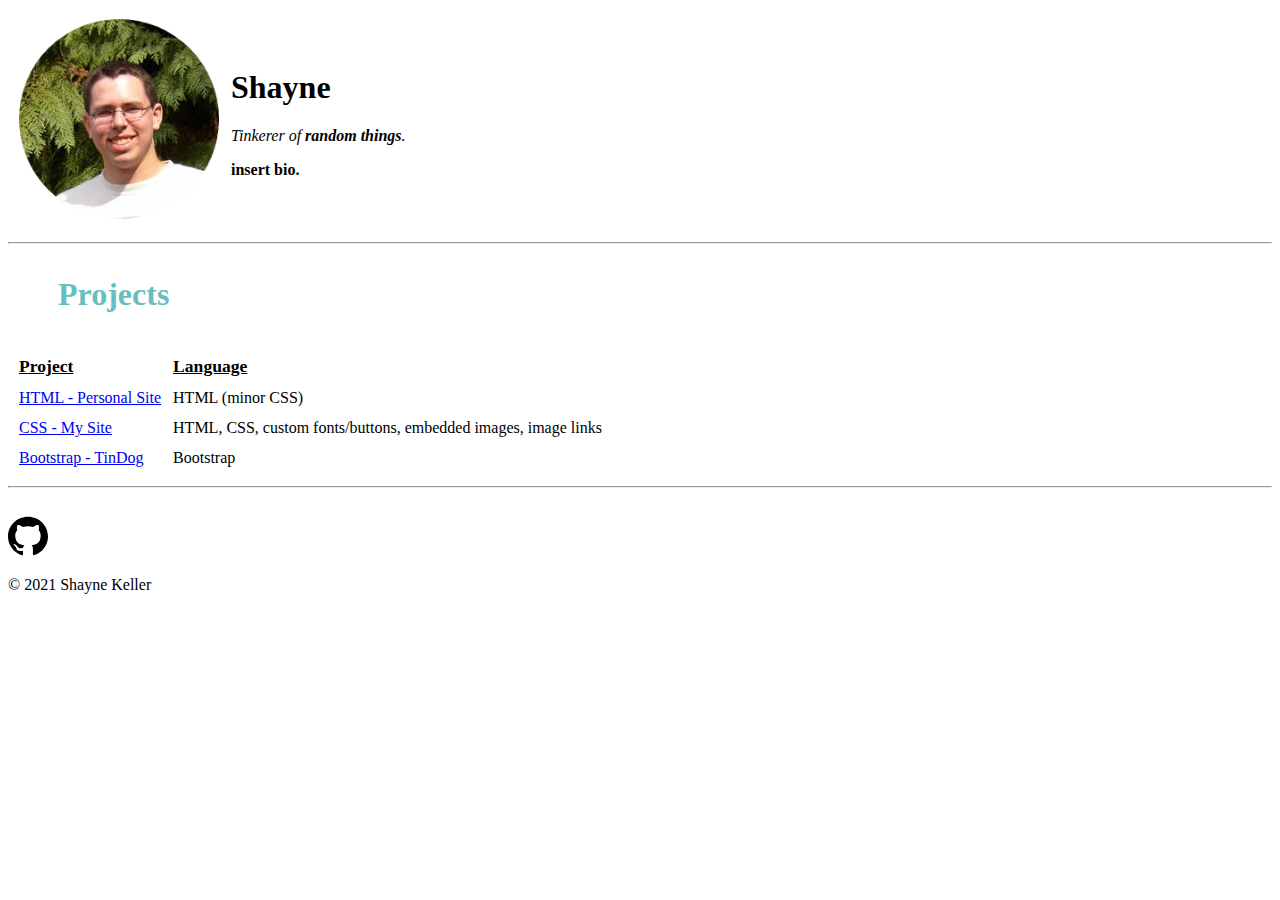
<file: index.html>
<!DOCTYPE html>
<html lang="en" dir="ltr">

<head>
  <meta charset="utf-8">
  <title>Personal Site</title>
  <link rel="stylesheet" href="css/styles.css">
</head>

<body>
  <table cellspacing="10">
    <tr>
      <td><img src="CSS - My Site\images\me.png" alt="profile pic" height="200" width="200"></td>
      <td><h1>Shayne</h1>
      <p><em>Tinkerer of <strong>random things</strong>.</em></p>
      <p><strong>insert bio.</strong></p></td>
    </tr>
  </table>
  <hr>

  <h3><strong>Projects</strong></h3>
  <table cellspacing="10">
    <thead>
      <tr>
        <th>Project</th>
        <th>Language</th>
      </tr>
    </thead>
    <tbody>
      <tr>
        <td><a href="HTML - Personal Site\index.html">HTML - Personal Site</a></td>
        <td>HTML (minor CSS)</td>
      </tr>
      <td><a href="CSS - My Site\index.html">CSS - My Site</a></td>
      <td>HTML, CSS, custom fonts/buttons, embedded images, image links</td>
      <tr>
        <td><a href="Bootstrap\TinDog\index.html">Bootstrap - TinDog</a></td>
        <td>Bootstrap</td>
      </tr>
      <!-- <tr>
        <td>2016</td>
        <td>promoted 5</td>
      </tr>
      <tr>
        <td>2020</td>
        <td>promoted 6</td>
      </tr> -->
    </tbody>
  </table>
  <hr>

</body>

<footer>
  <div class="bottom-container">
    <a class="footer-link" href="https://github.com/shaynemk/wd" target="_blank"><img class="footer-link" src="CSS - My Site/images/github.svg"/></a>
    <p>© 2021 Shayne Keller</p>
  </div>
</footer>

</html>
</file>
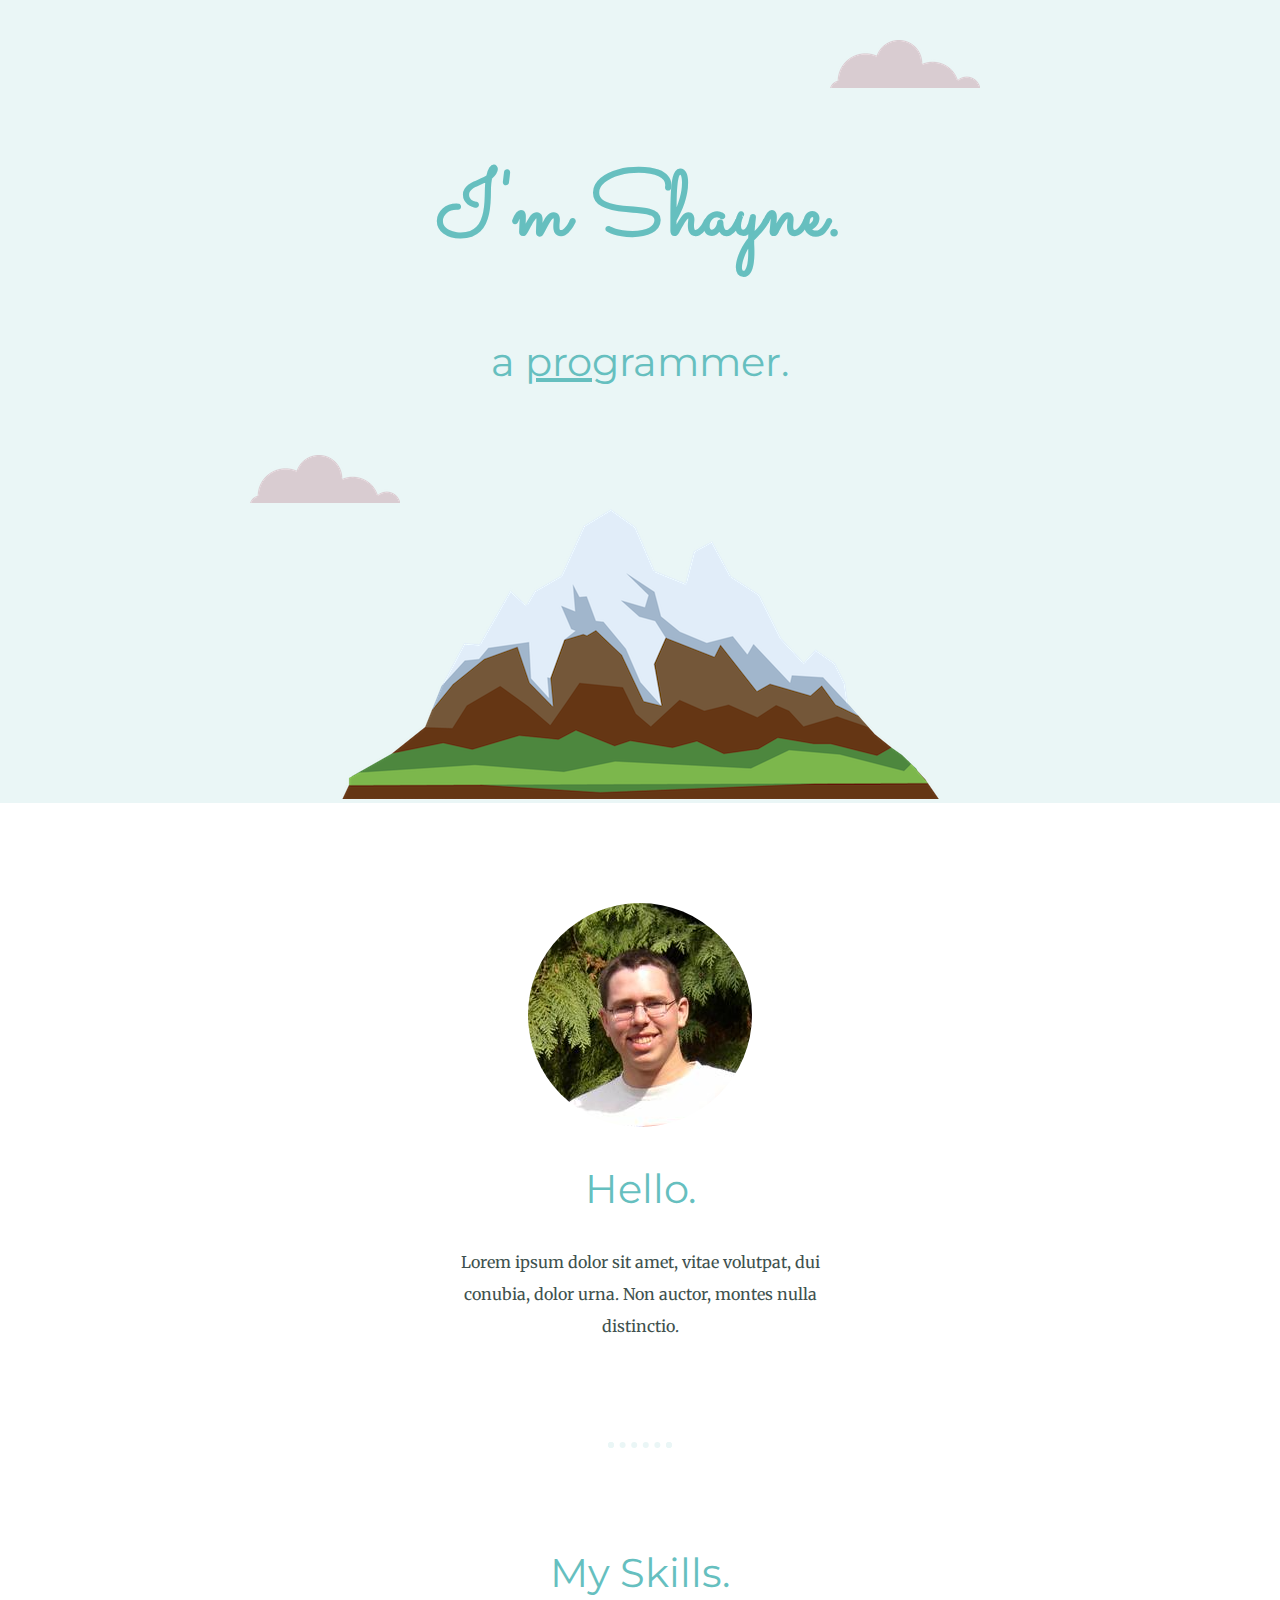
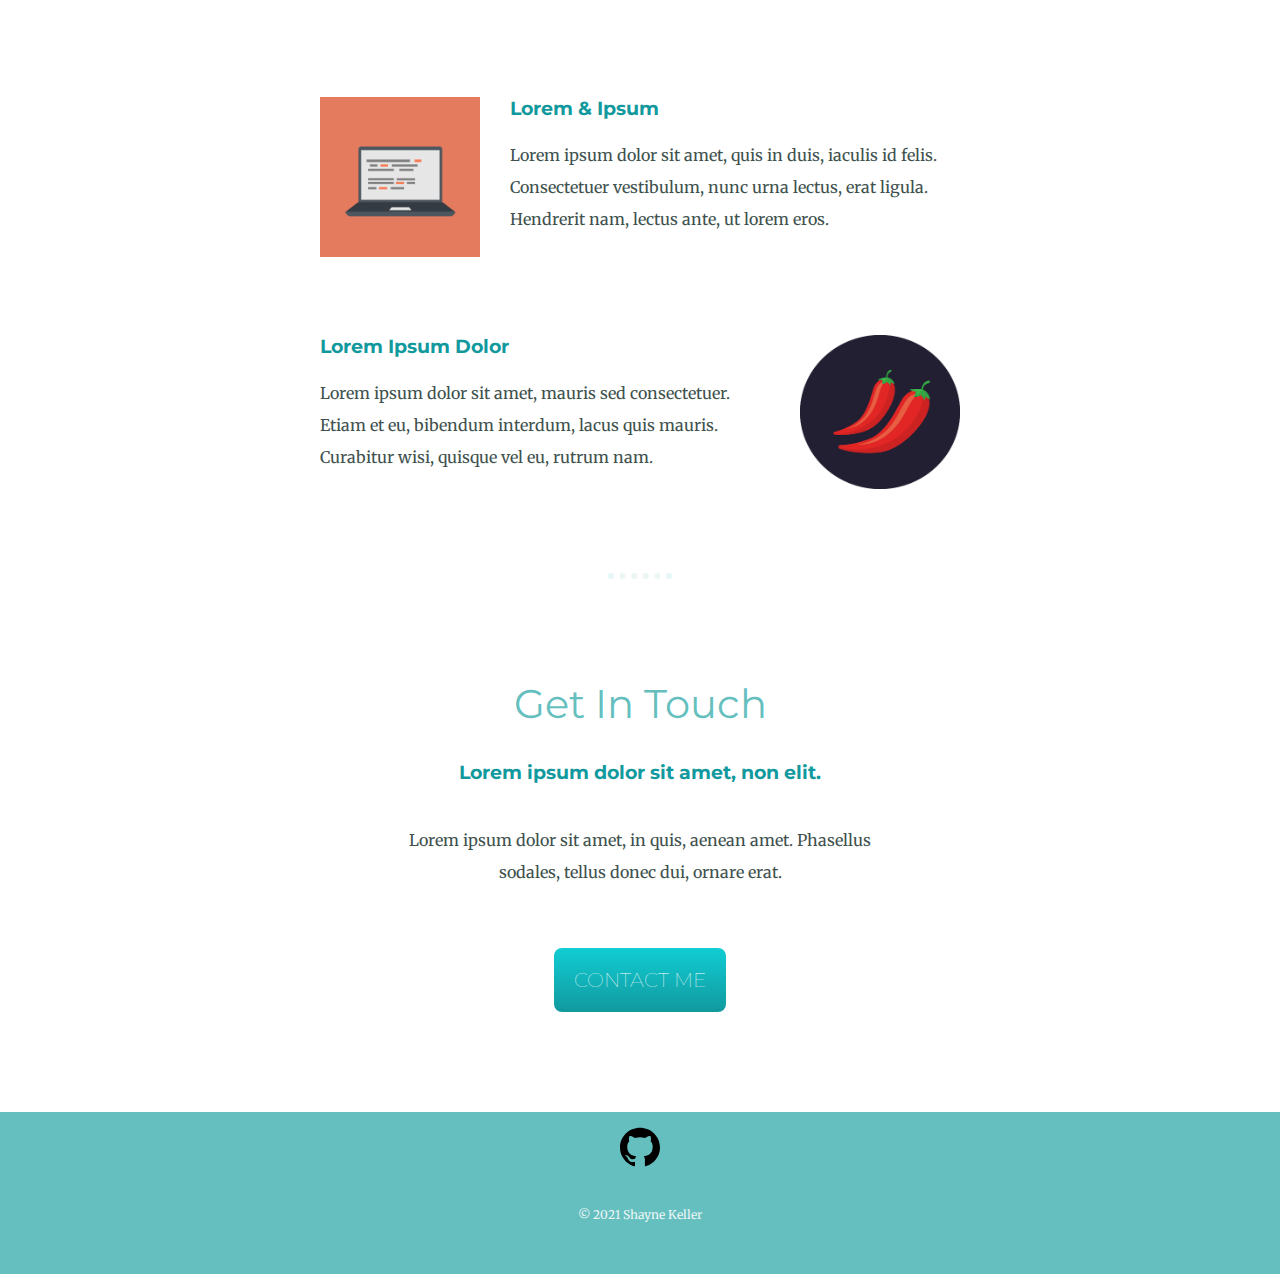
<file: CSS - My Site/index.html>
<!DOCTYPE html>
<html lang="en" dir="ltr">
  <head>
    <meta charset="utf-8">
    <title>My Site</title>
    <link rel="stylesheet" href="css/styles.css">
    <link rel="shortcut icon" href="favicon.ico">
    <link rel="preconnect" href="https://fonts.gstatic.com">
    <link href="https://fonts.googleapis.com/css2?family=Merriweather&family=Montserrat&family=Sacramento&display=swap" rel="stylesheet">
  </head>
  <body>
    <div class="top-container">
      <img class="top-cloud" src="images/cloud.png" alt="cloud-img">
      <h1>I'm Shayne.</h1>
      <h2 class=""><p>a <span class="pro">pro</span>grammer.</p></h2>
      <img class="bottom-cloud" src="images/cloud.png" alt="cloud-img">
      <img src="images/mountain.png" alt="mountain-img">
    </div>

    <div class="middle-container">
      <div class="profile">
          <img src="images/me.png" alt="me-img">
          <h2>Hello.</h2>
          <p class="intro">Lorem ipsum dolor sit amet, vitae volutpat, dui conubia, dolor urna. Non auctor, montes nulla distinctio.</p>
        </div>
        <hr>
        <div class="skills">
          <h2>My Skills.</h2>
          <div class="skill-row">
            <img class="code-img" src="images/computer.png" alt="computer-img">
            <h3>Lorem & Ipsum</h3>
            <p class="code-skill-description">Lorem ipsum dolor sit amet, quis in duis, iaculis id felis. Consectetuer vestibulum, nunc urna lectus, erat ligula. Hendrerit nam, lectus ante, ut lorem eros.</p>
          </div>
          <div class="skill-row">
            <img class="chillies-img" src="images/chillies.png" alt="chillies-img">
            <h3>Lorem Ipsum Dolor</h3>
            <p class="chillies-skill-description">Lorem ipsum dolor sit amet, mauris sed consectetuer. Etiam et eu, bibendum interdum, lacus quis mauris. Curabitur wisi, quisque vel eu, rutrum nam.</p>
          </div>
        </div>
        <hr>
        <div class="contact-me">
          <h2>Get In Touch</h2>
          <h3>Lorem ipsum dolor sit amet, non elit.</h3>
          <p class="contact-message">Lorem ipsum dolor sit amet, in quis, aenean amet. Phasellus sodales, tellus donec dui, ornare erat.</p>
          <a class="BUTTON_ZAW" href="mailto:name@email.com">CONTACT ME</a>
        </div>
    </div>

    <div class="bottom-container">
      <!-- <a class="footer-link" href="https://github.com/shaynemk">Github</a> -->
      <a class="footer-link" href="https://github.com/shaynemk/wd" target="_blank"><img class="footer-link" src="images/github.svg"/></a>
      <p class="copyright">© 2021 Shayne Keller</p>
    </div>
  </body>
</html>
</file>
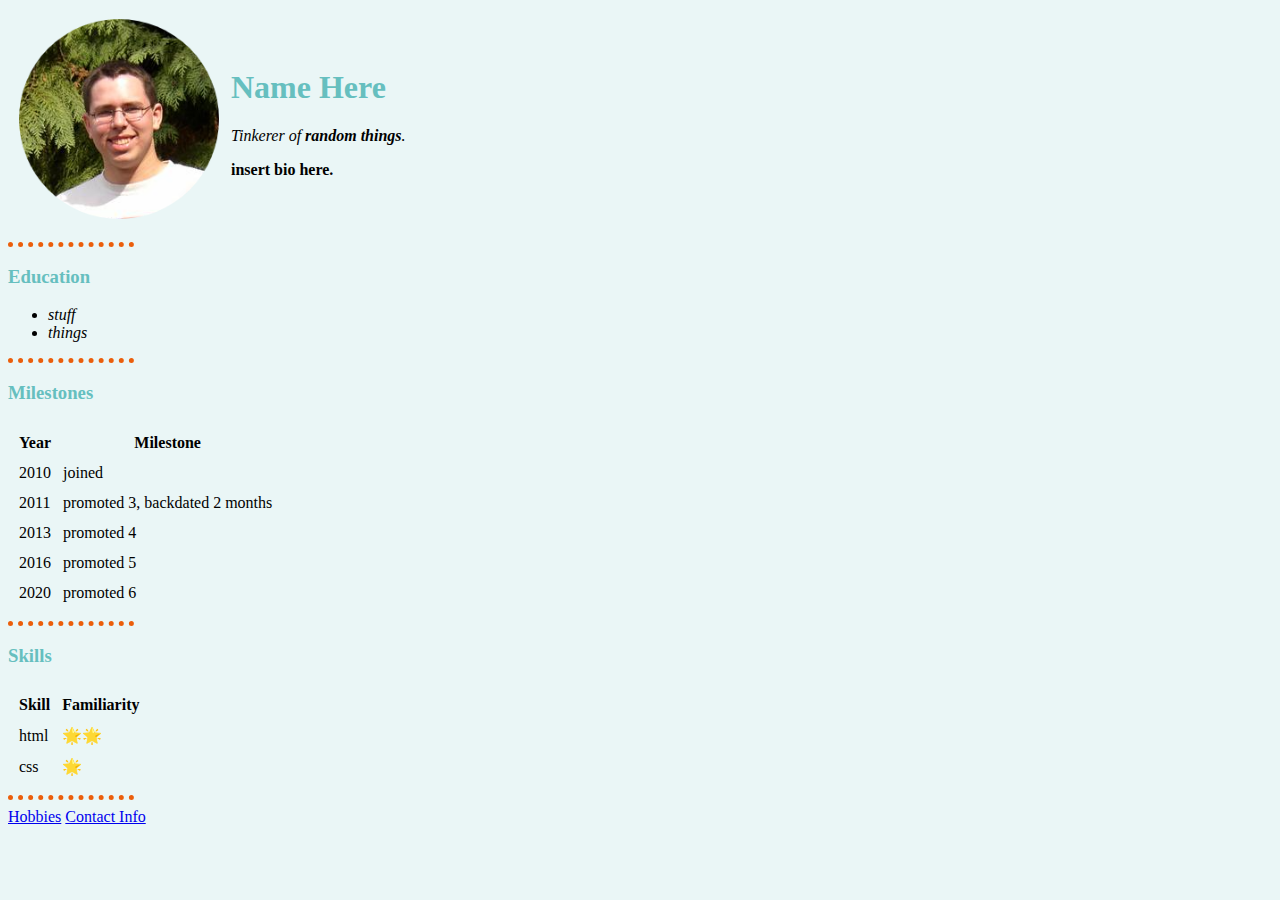
<file: HTML - Personal Site/index.html>
<!DOCTYPE html>
<html lang="en" dir="ltr">

<head>
  <meta charset="utf-8">
  <title>Personal Site</title>
  <link rel="stylesheet" href="css/styles.css">
</head>

<body>
  <table cellspacing="10">
    <tr>
      <td><img src="images/me.png" alt="profile pic" height="200" width="200"></td>
      <td><h1>Name Here</h1>
      <p><em>Tinkerer of <strong>random things</strong>.</em></p>
      <p><strong>insert bio here.</strong></p></td>
    </tr>
  </table>
  <hr>

  <h3><strong>Education</strong></h3>
  <em><ul>
    <li>stuff</li>
    <li>things</li>
  </ul></em>
  <hr>

  <h3><strong>Milestones</strong></h3>
  <table cellspacing="10">
    <thead>
      <tr>
        <th>Year</th>
        <th>Milestone</th>
      </tr>
    </thead>
    <tbody>
      <tr>
        <td>2010</td>
        <td>joined</td>
      </tr>
      <td>2011</td>
      <td>promoted 3, backdated 2 months</td>
      <tr>
        <td>2013</td>
        <td>promoted 4</td>
      </tr>
      <tr>
        <td>2016</td>
        <td>promoted 5</td>
      </tr>
      <tr>
        <td>2020</td>
        <td>promoted 6</td>
      </tr>
    </tbody>
  </table>
  <hr>

  <h3>Skills</h3>
  <table cellspacing="10">
    <em><thead>
      <td><strong>Skill</strong></td>
      <td><strong>Familiarity</strong></td>
    </thead></em>
    <tbody>
      <tr>
        <td>html</td>
        <td>🌟🌟</td>
      </tr>
      <tr>
        <td>css</td>
        <td>🌟</td>
      </tr>
    </tbody>
  </table>

  <hr>
  <a href="hobbies.html">Hobbies</a>
  <a href="contact.html">Contact Info</a>
</body>

</html>
</file>
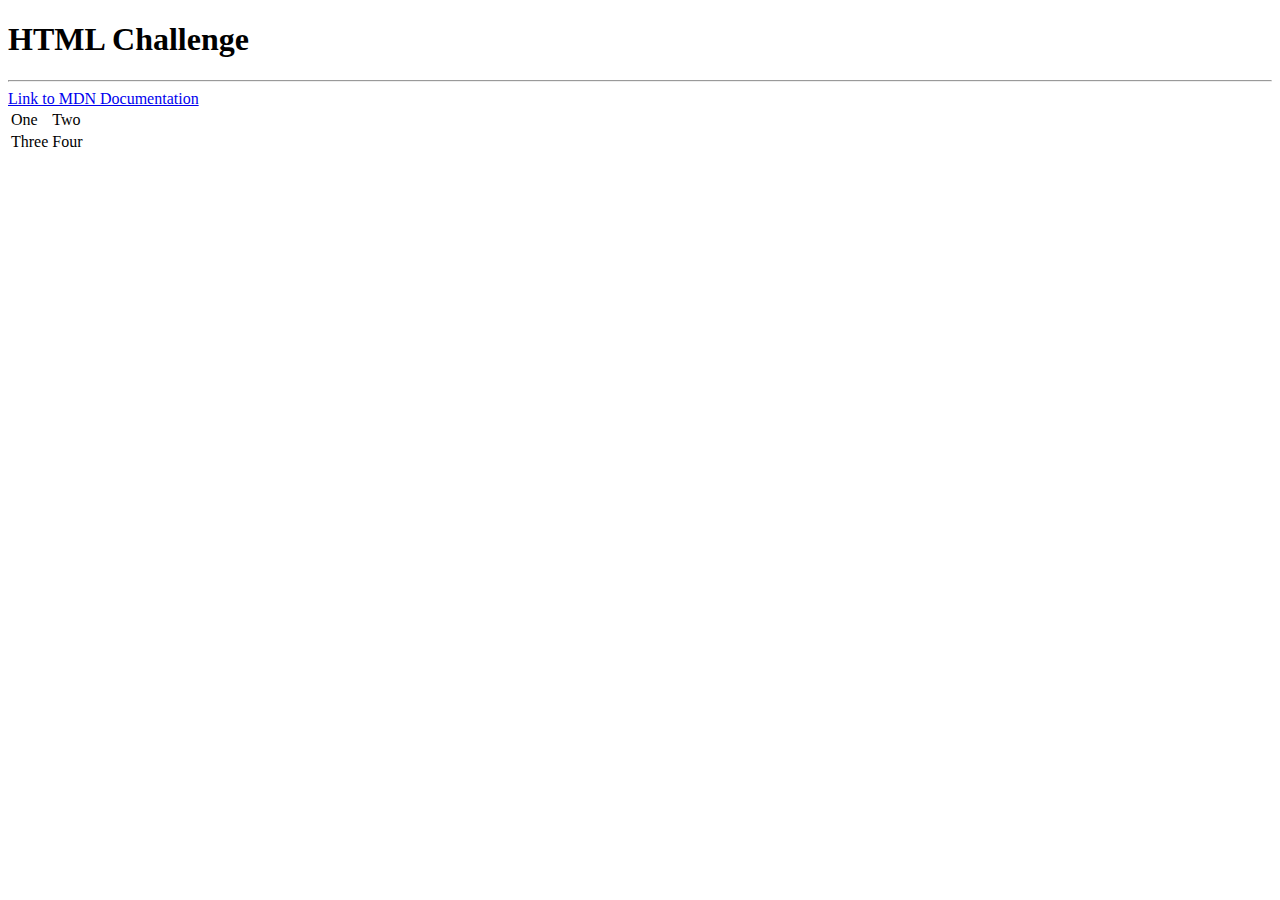
<file: HTML - Personal Site/challenge.html>
<!DOCTYPE html>
<html lang="en" dir="ltr">
  <head>
    <meta charset="utf-8">
    <title></title>
  </head>
  <body>
    <h1>HTML Challenge</h1>
    <hr>
    <a href="https://developer.mozilla.org/en-US/">Link to MDN Documentation</a>
    <table>
      <tr>
        <td>One</td>
        <td>Two</td>
      </tr>
      <tr>
        <td>Three</td>
        <td>Four</td>
      </tr>
    </table>
  </body>
</html>
</file>
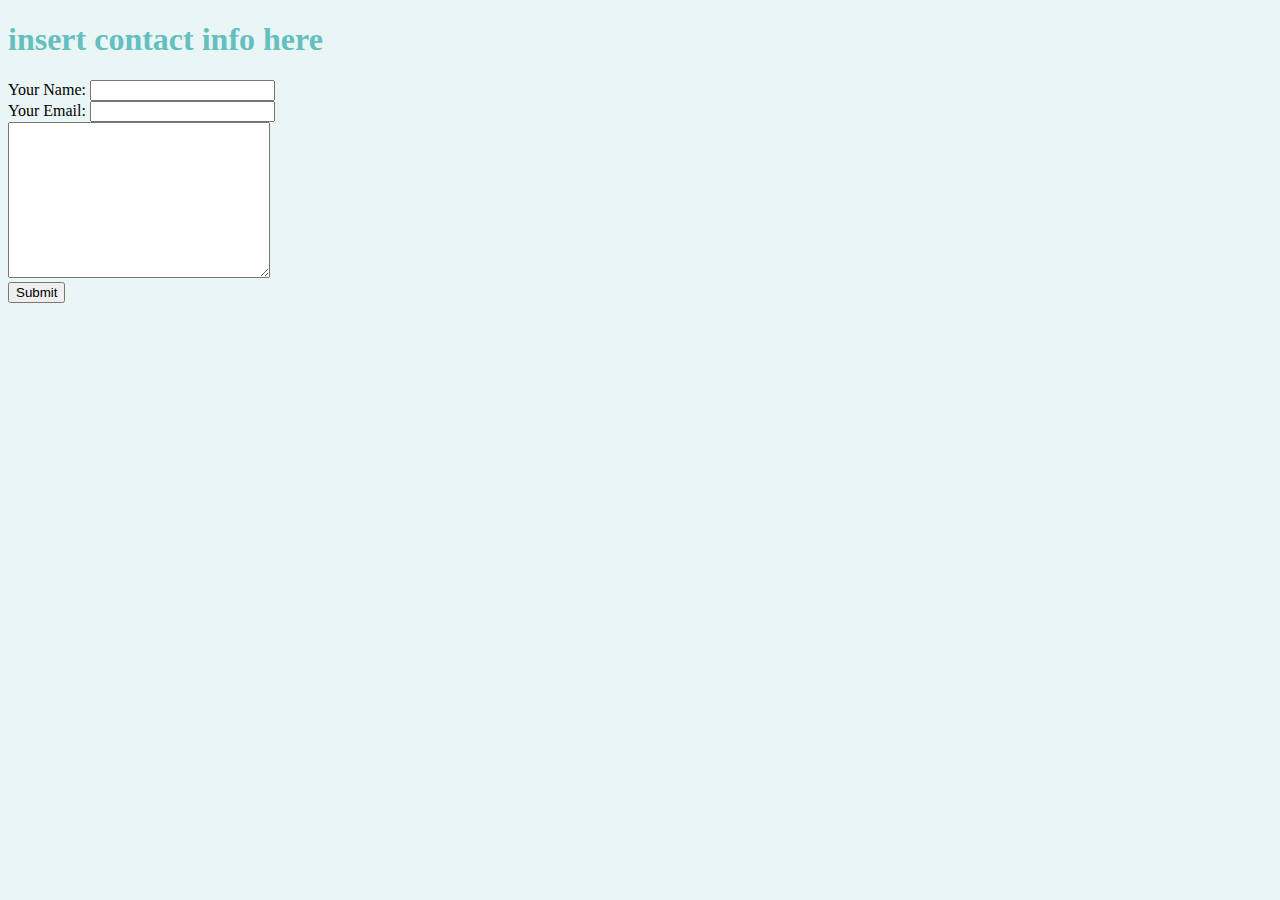
<file: HTML - Personal Site/contact.html>
<!DOCTYPE html>
<html lang="en" dir="ltr">
  <head>
    <meta charset="utf-8">
    <title></title>
    <link rel="stylesheet" href="css/styles.css">
  </head>
  <body>
    <h1>insert contact info here</h1>

    <form class="" action="mailto:name@example.com" method="post" enctype="text/plain">
      <label>Your Name:</label>
      <input type="text" name="yourName" value=""><br>

      <label>Your Email:</label>
      <input type="email" name="yourEmail" value=""><br>

      <textarea name="yourMessage" rows="10" cols="30"></textarea><br>

      <input type="submit" name="">
    </form>
  </body>
</html>
</file>
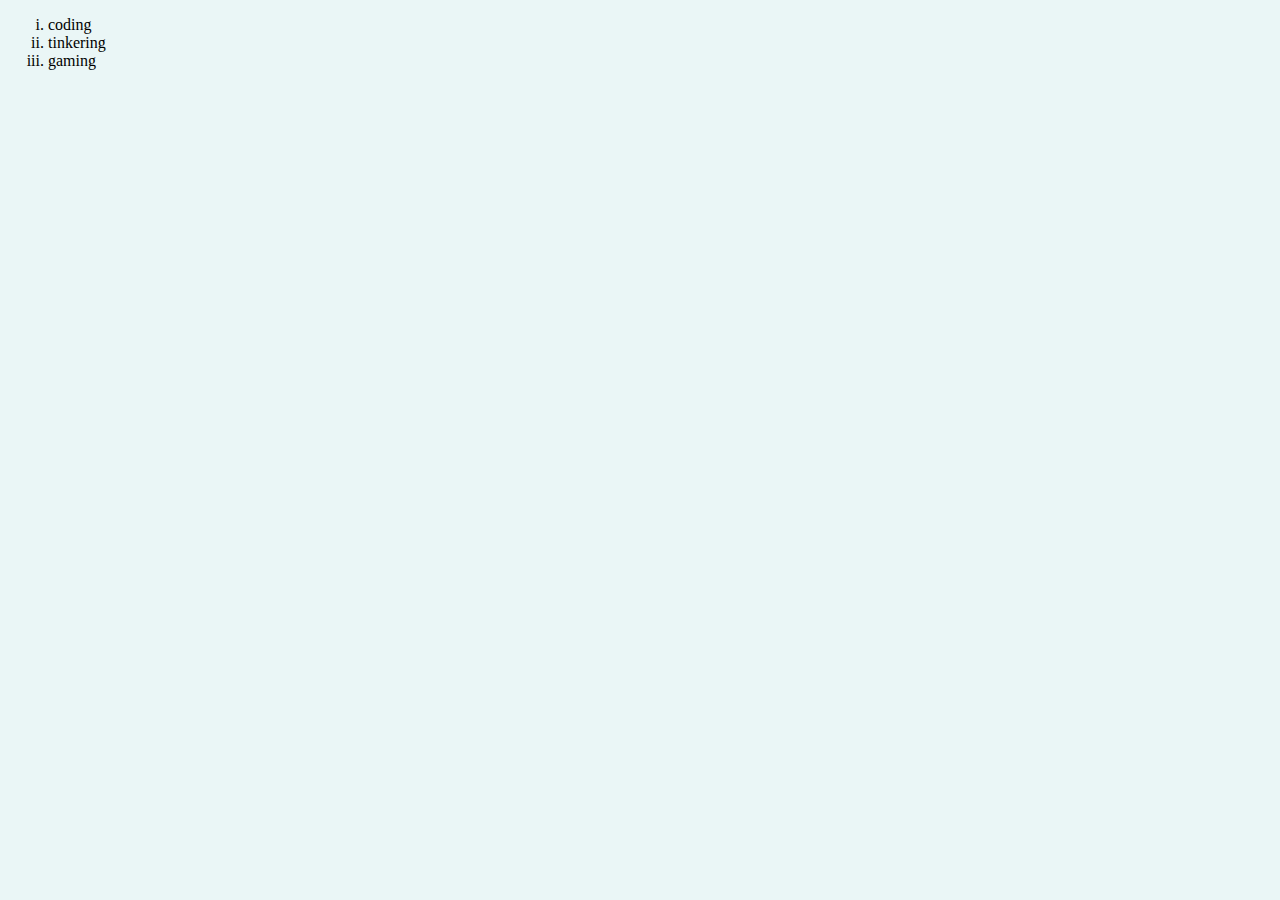
<file: HTML - Personal Site/hobbies.html>
<!DOCTYPE html>
<html lang="en" dir="ltr">
  <head>
    <meta charset="utf-8">
    <title>Hobbies</title>
    <link rel="stylesheet" href="css/styles.css">
  </head>
  <body>
    <ol type="i">
      <li>coding</li>
      <li>tinkering</li>
      <li>gaming</li>
    </ol>
  </body>
</html>
</file>
<file: css/styles.css>
body {
  /* background-color: #EAF6F6; */
}

h1 {
  /* color: #66BFBF; */
}

h3 {
  color: #66BFBF;
  font-size: 2rem;
  margin-left: 50px;
}

hr {
  /* border-style: dotted none none;
  border-color: #eb5e0b;
  border-width: 5px;
  height: 0;
  width: 10%;
  margin-left: 0; */
}

th {
  text-decoration: underline;
  text-align: left;
  font-size: 1.1rem;
}

.footer-link {
  padding-top: 20px;
  height: 40px;
  width: 40px;
}
</file>
<file: CSS - My Site/css/styles.css>
/************** Tag Selectors **************/
body {
  margin: 0;
  text-align: center;
  font-family: 'Merriweather', serif;
  color: #40514E;
  /* font-size: 1rem; */
}

/* 100% font size is 16px,
   to get 90px: 90px/16 = 562.5%.
   1em = 16px.
   rem = root em, will not inherit other dynamic sizing. */
h1 {
  color: #66BFBF;
  font-family: 'Sacramento', cursive;
  font-size: 5.625rem;
  margin: 50px auto 0 auto;
}

h2 {
  color: #66BFBF;
  font-family: 'Montserrat', sans-serif;
  font-size: 2.5rem;
  font-weight: normal;
}

h3 {
  color: #11999E;
  font-family: 'Montserrat', sans-serif;
}

hr {
  border: dotted #eaf6f6 6px;
  border-bottom: none;
  height: 0;
  width: 4%;
  margin: 100px auto;
}

a {
  color: #11999E;
  font-family: 'Montserrat', sans-serif;
  text-decoration: none;
}

a:hover {
  color: #EAF6F6;
}

p {
  line-height: 2;
}

/* div:hover {
  background-color: yellow;
} */

/************** Class Selectors **************/
/* Classes can be used to group tags */
.top-container {
  /* background-color: #a3d2ca; */
  background-color: #eaf6f6;
  padding-top: 100px;
  position: relative;
}

.middle-container {
  margin: 100px 0;
}

.bottom-container {
  background-color: #66bfbf;
  padding: 15px 0 15px;
}

.footer-link {
  padding-top: 0;
  height: 40px;
  width: 40px;
}

.pro {
  text-decoration: underline;
  list-style: 2;
}

.programmer-line {
  font-weight: normal;
}

.top-cloud {
  position: absolute;
  right: 300px;
  top: 40px;
}

.bottom-cloud {
  position: absolute;
  left: 250px;
  bottom: 300px;
}

.intro {
  width: 30%;
  margin: auto;
}

.skill-row {
  /* position: relative; */
  width: 50%;
  margin: 100px 25%;
  text-align: left;
}

.code-img {
  width: 25%;
  float: left;
  margin-right: 30px;
  margin-bottom: 15px;

}

.chillies-img {
  width: 25%;
  float: right;
  margin-left: 30px;
  margin-bottom: 15px;
}

.contact-message {
  width: 40%;
  margin: 40px auto 60px; /* top left/right bottom */
}

.copyright {
  color: #EAF6F6;
  font-size: 0.75rem;
  padding: 20px 0;
}

.BUTTON_ZAW {
   background: #11CDD4;
   background-image: -webkit-linear-gradient(top, #11CDD4, #11999E);
   background-image: -moz-linear-gradient(top, #11CDD4, #11999E);
   background-image: -ms-linear-gradient(top, #11CDD4, #11999E);
   background-image: -o-linear-gradient(top, #11CDD4, #11999E);
   background-image: -webkit-gradient(to bottom, #11CDD4, #11999E);
   -webkit-border-radius: 8px;
   -moz-border-radius: 8px;
   border-radius: 8px;
   color: #FFFFFF;
   font-family: 'Montserrat', sans-serif;
   font-size: 20px;
   font-weight: 100;
   padding: 20px;
   text-decoration: none;
   display: inline-block;
   cursor: pointer;
   text-align: center;
}

.BUTTON_ZAW:hover {
   border: solid #2BC4AD 0;
   background: #30E3CB;
   background-image: -webkit-linear-gradient(top, #30E3CB, #2BC4AD);
   background-image: -moz-linear-gradient(top, #30E3CB, #2BC4AD);
   background-image: -ms-linear-gradient(top, #30E3CB, #2BC4AD);
   background-image: -o-linear-gradient(top, #30E3CB, #2BC4AD);
   background-image: -webkit-gradient(to bottom, #30E3CB, #2BC4AD);
   -webkit-border-radius: 8px;
   -moz-border-radius: 8px;
   border-radius: 8px;
   text-decoration: none;
}

/* .code-skill-description {
  clear: left;
}

.chillies-skill-description {
  clear: right;
} */

/************** ID Selectors **************/
/* IDs are page unique */
</file>
<file: HTML - Personal Site/css/styles.css>
body {
  background-color: #EAF6F6;
}

h1 {
  color: #66BFBF;
}

h3 {
  color: #66BFBF;
}

hr {
  border-style: dotted none none;
  border-color: #eb5e0b;
  border-width: 5px;
  height: 0;
  width: 10%;
  margin-left: 0;
}
</file>
